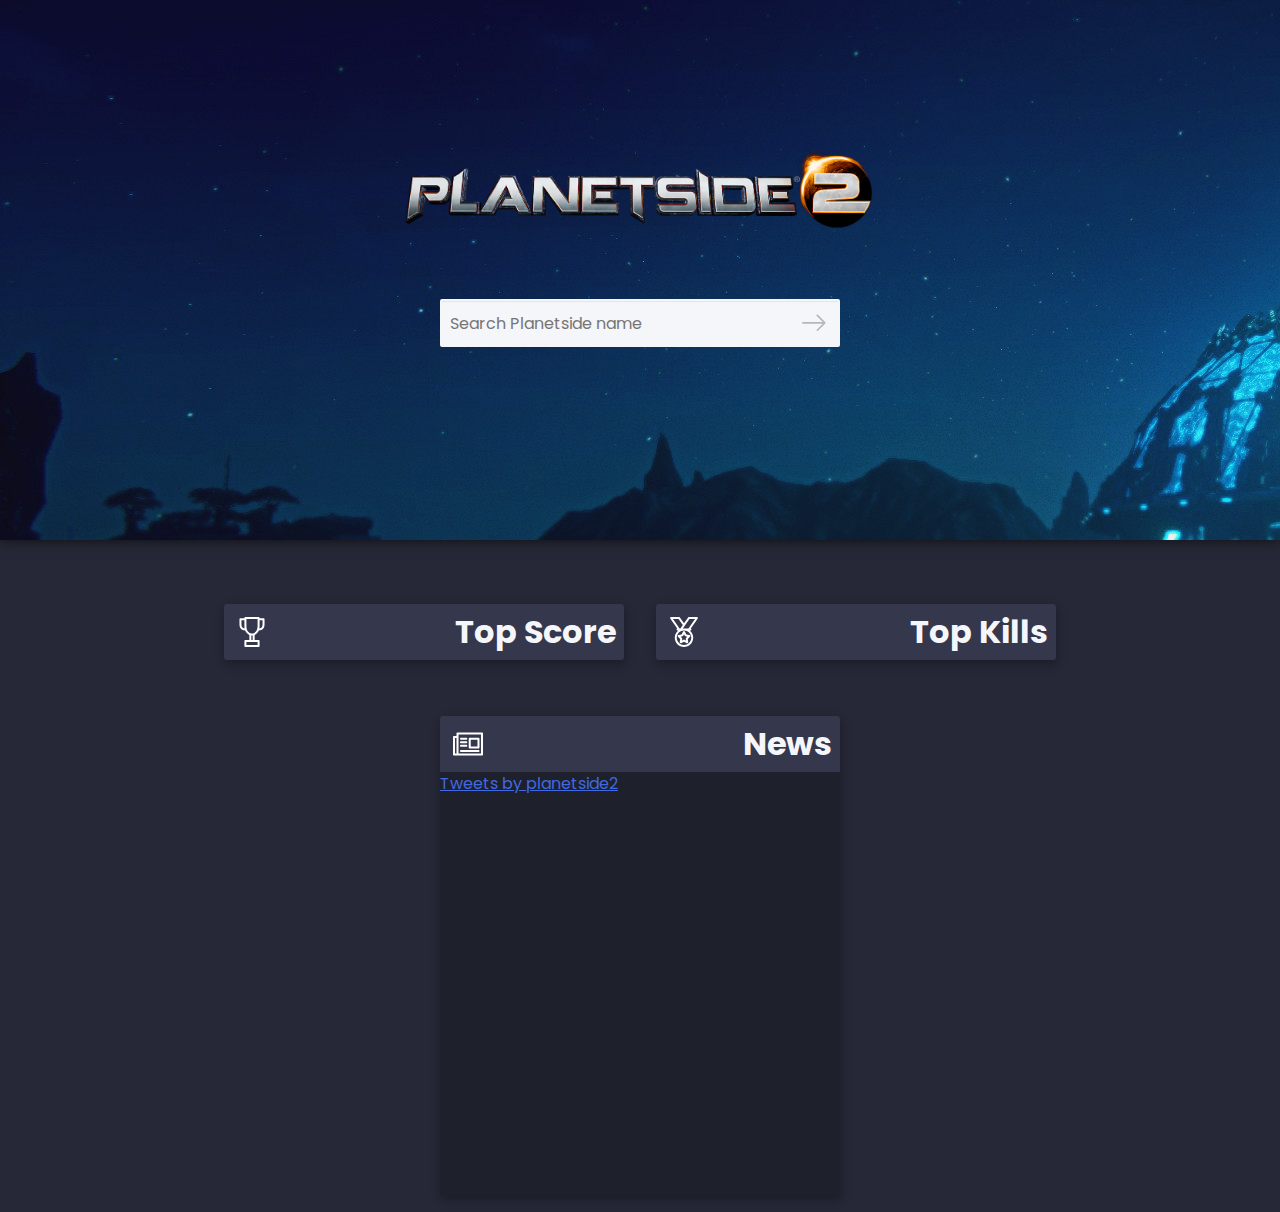
<file: index.html>
<!DOCTYPE html>
<html lang="en" dir="ltr">

<head>
    <meta charset="utf-8">
    <meta http-equiv="x-ua-compatible" content="ie=edge">
    <title>Planetside 2 Stat Tracker</title>
    <meta name="description" content="This is a planetside 2 statistics tracking website.">
    <meta name="viewport" content="width=device-width, initial-scale=1.0">
    <meta name="msapplication-TileColor" content="#B90D01">
    <meta name="theme-color" content="#B90D01">
    <script src="js/app.js" type="text/javascript">
    </script>
    <link rel="apple-touch-icon" sizes="180x180" href="apple-touch-icon.png">
    <link rel="icon" type="image/png" sizes="32x32" href="favicon-32x32.png">
    <link rel="icon" type="image/png" sizes="16x16" href="favicon-16x16.png">
    <link rel="manifest" href="site.webmanifest">
    <link rel="mask-icon" href="safari-pinned-tab.svg" color="#B90D01">
    <link href="https://fonts.googleapis.com/css?family=Raleway" rel="stylesheet">
    <link href="https://fonts.googleapis.com/css?family=Roboto+Mono|Share+Tech+Mono" rel="stylesheet">
    <link href="https://fonts.googleapis.com/css?family=Poppins" rel="stylesheet">

    <link rel="stylesheet" href="css/normalize.css">
    <link rel="stylesheet" href="css/screen.css">
</head>

<body>
    <div class="c-loading">
        <svg xmlns="http://www.w3.org/2000/svg" viewBox="0 0 1500 1000" height="800px" width="800px">
            <path class="c-loading-path__middle" d="M786,282l32,44.26q-.5,204.87-1,409.74c-10.33,19.33-19.67,37.67-30,57-10-19-21-37-31-56V325Z" style="fill:#fff"/>
            <path class="c-loading-path__right" d="M909,527,817,409h0v35Z" style="fill:#fff"/><path class="c-loading-path__left" d="M664,527l93-118h0v35Z" style="fill:#fff"/>
            <path class="c-loading-path__triangle" d="M575.5,403.5,787,793.5l211-390Zm37,21.5,349-1-173,323Z" style="fill:#fff"></path>
        </svg>
    </div>
    <div class="c-loaded">
        <div class="c-background-index">
            <div class="c-background__layer">
            </div>
            <header class="o-row o-layout o-layout__item o-layout--justify-center">
                <div class="o-layout c-header-index c-fade-in-animation-top">
                    <a href="index.html"><img class="c-header-index__image" src="img/png/planetside2MainHeaderHighRes.png" alt=""></a>
                    <div class="c-header-index__input c-search">
                        <input id="searchbar" class="c-input c-input-search js-input-search" placeholder="Search Planetside name" type="text">
                        <svg class="c-search__button js-submit-search" xmlns="http://www.w3.org/2000/svg" xmlns:xlink="http://www.w3.org/1999/xlink" version="1.1" id="Capa_1" cy="10" viewBox="0 0 48 32" style="enable-background:new 0 0 31.49 31.49;" xml:space="preserve" width="40px"
                            height="24px">
                                <path class="c-input-submit" d="M21.205,5.007c-0.429-0.444-1.143-0.444-1.587,0c-0.429,0.429-0.429,1.143,0,1.571l8.047,8.047H1.111  C0.492,14.626,0,15.118,0,15.737c0,0.619,0.492,1.127,1.111,1.127h26.554l-8.047,8.032c-0.429,0.444-0.429,1.159,0,1.587  c0.444,0.444,1.159,0.444,1.587,0l9.952-9.952c0.444-0.429,0.444-1.143,0-1.571L21.205,5.007z" fill="#b5b6c0"/>
                            </svg>
                    </div>
                </div>
            </header>
            <section class="o-row c-profile o-layout--align-baseline">
                <div class="o-container o-layout o-layout--justify-center o-layout--align-end c-profile__headings ">
                    <div class="o-layout o-layout__item o-layout--align-center u-2-of-6-bp3">
                        <div class="o-layout o-layout__item js-profile__name">
                        </div>
                        <div class="o-layout o-layout__item o-layout--align-center js-profile__KD">
                        </div>
                        <div class="o-layout o-layout__item js-profile__score_minute">
                        </div>
                    </div>
                    <div class="o-layout o-layout__item o-layout--align-center js-profile__certs u-2-of-6-bp3">
                    </div>
                </div>
                <div class="o-container o-layout o-layout--justify-center c-profile__headings ">
                    <div class="o-layout o-layout__item o-layout--align-center u-2-of-6-bp3">
                    </div>
                    <div class="o-layout o-layout__item o-layout--align-center js-profile__blank u-2-of-6-bp3">
                    </div>
                </div>
            </section>
        </div>
        <div class="o-row o-container ">
            <div class="o-layout o-layout__item o-layout--justify-center js-leaderboard">
                <div class="c-leaderboard js-players-score ">
                    <div class="o-layout c-leaderboard--title ">
                        <svg version="1.1 " id="Capa_1 " x="0px " y="0px " viewBox="0 0 297 297 " style="enable-background:new 0 0 297 297; " xml:space="preserve
                            " width="40px " height="30px ">
                        <path stroke-width="5 " stroke-miterlimit="10 " stroke="#FFF " " class="c-leaderboard-animation" d="M262.655,11.202h-39.041V9.884c0-5.458-4.425-9.884-9.883-9.884H83.269c-5.458,0-9.884,4.426-9.884,9.884v1.318h-39.04  c-5.458,0-9.883,4.425-9.883,9.884v54.029c0,37.247,20.16,58.044,56.813,58.772c3.445,8.52,7.957,16.27,13.484,22.951  c7.759,9.378,17.148,16.395,27.55,20.764v50.708h-39.04c-5.458,0-9.884,4.425-9.884,9.884v48.923c0,5.458,4.426,9.884,9.884,9.884  h130.463c5.458,0,9.883-4.426,9.883-9.884v-48.923c0-5.459-4.425-9.884-9.883-9.884h-39.04v-50.708  c10.401-4.369,19.791-11.386,27.55-20.764c5.527-6.681,10.039-14.432,13.484-22.951c36.652-0.728,56.812-21.524,56.812-58.772  V21.086C272.538,15.627,268.113,11.202,262.655,11.202z M44.229,75.115V30.969h29.156v60.454c0,7.696,0.703,15.179,2.045,22.34  C53.932,111.517,44.229,99.341,44.229,75.115z M203.848,248.076v29.156H93.152v-29.156H203.848z M154.925,228.31h-12.85v-45.787  c2.123,0.199,4.262,0.323,6.425,0.323s4.302-0.124,6.425-0.323V228.31z M148.5,163.078c-32.07,0-55.348-30.135-55.348-71.655V19.768  h110.695v71.655C203.848,132.943,180.57,163.078,148.5,163.078z M252.771,75.115c0,24.226-9.703,36.401-31.201,38.648  c1.342-7.161,2.044-14.644,2.044-22.34V30.969h29.157V75.115z"
                        />
                        </svg>
                        <h2 class="c-leaderboard--title__text">Top Score</h2>
                    </div>
                </div>
                <div class="c-leaderboard js-players-kills">
                    <div class="o-layout c-leaderboard--title">
                        <svg version="1.1" id="Capa_1" x="0px" y="0px" viewBox="0 0 297 297" style="enable-background:new 0 0 297 297;" xml:space="preserve" width="40px" height="30px">
                        	<path stroke-width="5" stroke-miterlimit="10" stroke="#FFF" " class="c-leaderboard-animation" d="M285.414,5.302C283.709,2.042,280.335,0,276.657,0h-79.234c-3.239,0-6.273,1.587-8.119,4.248L148.5,63.036L107.694,4.248   C105.849,1.587,102.814,0,99.575,0H20.344c-3.679,0-7.053,2.042-8.758,5.302c-1.705,3.26-1.459,7.195,0.638,10.218l68.971,99.37   c-3.607,1.473-6.152,5.012-6.152,9.148c0,5.458,4.426,9.884,9.884,9.884h6.862c-21.133,16.761-34.712,42.65-34.712,71.655   c0,50.411,41.012,91.423,91.423,91.423c50.411,0,91.423-41.012,91.423-91.423c0-29.005-13.579-54.895-34.712-71.655h6.862   c5.458,0,9.884-4.426,9.884-9.884c0-4.137-2.545-7.676-6.152-9.148l68.973-99.37C286.873,12.497,287.119,8.561,285.414,5.302z    M94.405,19.768l42.063,60.603l-23.449,33.784h-8.273L39.234,19.768H94.405z M220.154,205.577   c0,39.511-32.145,71.655-71.655,71.655c-39.511,0-71.655-32.144-71.655-71.655c0-39.511,32.144-71.655,71.655-71.655   C188.01,133.922,220.154,166.066,220.154,205.577z M192.252,114.154h-55.171l65.512-94.387h55.173L192.252,114.154z" fill="#FFFFFF"/>
                        	<path stroke-width="5" stroke-miterlimit="10" stroke="#FFF" " class="c-leaderboard-animation" d="M157.176,144.531c-1.688-3.31-5.089-5.393-8.804-5.393c-3.716,0-7.117,2.083-8.805,5.393l-14.428,28.285l-31.227,5.032   c-3.657,0.59-6.678,3.175-7.825,6.696s-0.229,7.39,2.378,10.02l22.342,22.535l-4.889,31.428c-0.57,3.667,0.961,7.344,3.966,9.521   c3.005,2.179,6.978,2.489,10.283,0.806l28.204-14.356l28.203,14.356c1.415,0.721,2.952,1.075,4.482,1.075   c2.046,0,4.082-0.635,5.801-1.88c3.005-2.179,4.536-5.855,3.966-9.521l-4.887-31.429l22.34-22.535   c2.607-2.63,3.525-6.498,2.378-10.02c-1.148-3.521-4.168-6.106-7.825-6.696l-31.227-5.032L157.176,144.531z M168.386,206.729   c-2.21,2.229-3.229,5.375-2.747,8.477l2.686,17.269l-15.47-7.874c-1.408-0.718-2.945-1.075-4.482-1.075   c-1.538,0-3.075,0.357-4.483,1.075l-15.469,7.874l2.687-17.268c0.482-3.103-0.537-6.249-2.747-8.478l-12.316-12.424l17.193-2.771   c3.113-0.502,5.8-2.459,7.232-5.268l7.903-15.493l7.902,15.493c1.433,2.809,4.119,4.766,7.232,5.268l17.194,2.771L168.386,206.729z   "/>
                        </svg>
                        <h2 class="c-leaderboard--title__text">Top Kills</h2>
                    </div>
                </div>
                <div class="c-card-news js-players-score">
                    <div class="o-layout c-card__title">
                        <svg version="1.1" id="Capa_1" x="0px" y="0px" viewBox="0 0 297 297" style="enable-background:new 0 0 297 297;" xml:space="preserve" width="40px" height="30px">
                        	<path stroke-width="5" stroke-miterlimit="10" stroke="#FFF" " class="c-leaderboard-animation" d="M286.933,262.429c5.56,0,10.067-4.508,10.067-10.068V44.64c0-5.56-4.508-10.068-10.067-10.068H44.677   c-5.56,0-10.067,4.508-10.067,10.068v24.553H10.067C4.508,69.192,0,73.7,0,79.261v173.1c0,5.561,4.508,10.068,10.067,10.068   H286.933z M20.136,89.328h14.474v152.965H20.136V89.328z M276.864,242.293H54.745V54.707h222.119V242.293z" />
                        	<path stroke-width="5" stroke-miterlimit="10" stroke="#FFF" " class="c-leaderboard-animation" d="M165.804,193.189h86.52c5.56,0,10.067-4.508,10.067-10.067V96.572c0-5.56-4.508-10.068-10.067-10.068h-86.52   c-5.56,0-10.067,4.509-10.067,10.068v86.549C155.736,188.681,160.244,193.189,165.804,193.189z M175.872,106.64h66.383v66.413   h-66.383V106.64z" />
                        	<path stroke-width="5" stroke-miterlimit="10" stroke="#FFF" " class="c-leaderboard-animation" d="M79.284,227.808h173.039c5.56,0,10.067-4.508,10.067-10.068c0-5.56-4.508-10.067-10.067-10.067H79.284   c-5.561,0-10.068,4.508-10.068,10.067C69.216,223.3,73.724,227.808,79.284,227.808z" />
                        	<path stroke-width="5" stroke-miterlimit="10" stroke="#FFF" " class="c-leaderboard-animation" d="M79.284,106.64h51.913c5.56,0,10.067-4.508,10.067-10.067c0-5.56-4.508-10.068-10.067-10.068H79.284   c-5.561,0-10.068,4.509-10.068,10.068C69.216,102.132,73.724,106.64,79.284,106.64z" />
                        	<path stroke-width="5" stroke-miterlimit="10" stroke="#FFF" " class="c-leaderboard-animation" d="M79.284,141.26h51.913c5.56,0,10.067-4.508,10.067-10.067c0-5.561-4.508-10.068-10.067-10.068H79.284   c-5.561,0-10.068,4.508-10.068,10.068C69.216,136.752,73.724,141.26,79.284,141.26z" />
                        	<path stroke-width="5" stroke-miterlimit="10" stroke="#FFF" " class="c-leaderboard-animation" d="M79.284,175.876h51.913c5.56,0,10.067-4.508,10.067-10.068c0-5.56-4.508-10.067-10.067-10.067H79.284   c-5.561,0-10.068,4.508-10.068,10.067C69.216,171.368,73.724,175.876,79.284,175.876z" />
                        </svg>
                        <h2 class="c-leaderboard--title__text">News</h2>
                    </div>
                    <a class="twitter-timeline" data-theme="dark" data-chrome="transparent" data-link-color="#a00b01" href="https://twitter.com/planetside2?ref_src=twsrc%5Etfw">Tweets by planetside2</a>
                    <script async src="https://platform.twitter.com/widgets.js" charset="utf-8"></script>
                </div>

            </div>
            <div class="o-layout o-layout__item o-layout--justify-center u-5-of-6-bp3">
                <div class="c-card js-players-general u-2-of-6-bp3">
                    <div class="o-layout c-card__title js-card__title-general">
                        <svg version="1.1" id="Capa_1" x="0px" y="0px" viewBox="0 0 450 500" style="enable-background:new 0 0 450 500;" xml:space="preserve" width="40px" height="38px">
                        		<path stroke-width="5" stroke-miterlimit="10" stroke="#FFF" " class="c-leaderboard-animation" d="M411.75,250.2h-185.6V64.6c0-7.5-6-13.5-13.5-13.5c-117.2,0-212.6,95.4-212.6,212.6s95.4,212.6,212.6,212.6    s212.6-95.4,212.6-212.6C425.25,256.3,419.15,250.2,411.75,250.2z M212.65,449.3c-102.3,0-185.6-83.3-185.6-185.6    c0-97.8,76-178.2,172.1-185.1v185.1c0,7.5,6,13.5,13.5,13.5h185.1C390.85,373.3,310.45,449.3,212.65,449.3z"/>
                        		<path stroke-width="5" stroke-miterlimit="10" stroke="#FFF" " class="c-leaderboard-animation" d="M476.25,211.9c-0.2-51.6-19.1-101.3-53.2-140C382.65,26.2,324.65,0,263.65,0c-7.5,0-13.5,6-13.5,13.5v199.1    c0,7.5,6,13.5,13.5,13.5h199.1l0,0c7.5,0,13.5-6,13.5-13.5C476.25,212.4,476.25,212.2,476.25,211.9z M277.15,199.2V27.6    c48.2,3.5,93.4,25.8,125.6,62.3c27,30.5,43,68.9,46,109.3H277.15z" />
                        </svg>
                        <h2 class="c-leaderboard--title__text">Basic Stats</h2>
                    </div>
                </div>
            </div>
        </div>
    </div>
</body>

</html>
</file>
<file: css/screen.css>
/*------------------------------------*\
  #FONTS
\*------------------------------------*/

/*------------------------------------*\
#Variables
\*------------------------------------*/

:root {
    /* colors */
    --color-alpha-xxx-light: #FFB6BB;
    --color-alpha-xx-light: #FF9EA5;
    --color-alpha-x-light: #FF868E;
    --color-alpha-light: #FF6E78;
    --color-alpha: #FF5662;
    --color-alpha-dark: #DA4954;
    --color-alpha-x-dark: #B63D46;
    --color-alpha-xx-dark: #913138;
    --color-alpha-xxx-dark: #6D242A;
    --color-neutral-xxxx-light: #F5F6FA;
    --color-neutral-xxx-light: #E2E3E7;
    --color-neutral-xx-light: #caccd4;
    --color-neutral-x-light: #b5b6c0;
    --color-neutral-light: #a0a1ad;
    --color-neutral: #8b8c9a;
    --color-neutral-dark: #757787;
    --color-neutral-x-dark: #606274;
    --color-neutral-xx-dark: #4b4c60;
    --color-neutral-xxx-dark: #35374d;
    --color-neutral-xxxx-dark: #20223a;
    --color-label: #dbdce655;
    /* Shadows */
    --shadow-color: #20223a15;
    --inset-shadow: inset 0 1px 1px var(--shadow-color);
    /* border radius */
    --radius: 3px;
    /* transitions */
    --transition-alpha: .1s ease-out;
}

/*------------------------------------*\
  #GENERIC
\*------------------------------------*/

/*
    Generic: Page
    ---
    Global page styles + universal box-sizing:
*/

html {
    font-size: 16px;
    line-height: 1.5;
    font-family: 'Poppins', Helvetica, arial, sans-serif;
    color: var(--color-neutral-xxxx-light);
    box-sizing: border-box;
    -webkit-font-smoothing: antialiased;
    -moz-osx-font-smoothing: grayscale;
    background-color: #262837;
}

*, *:before, *:after {
    box-sizing: inherit;
}

/*
 * Remove text-shadow in selection highlight:
 * https://twitter.com/miketaylr/status/12228805301
 *
 * Customize the background color to match your design.
 */

::-moz-selection {
    background: #0077CC;
    color: white;
    text-shadow: none;
}

::selection {
    background: #0077CC;
    color: white;
    text-shadow: none;
}

/*------------------------------------*\
  #Elements
\*------------------------------------*/

/*
    Elements: Images
    ---
    Default markup for images to make them responsive
*/

img {
    max-width: 100%;
    vertical-align: top;
}

/*
    Elements: typography
    ---
    Default markup for typographic elements
*/

h1, h2, h3 {
    font-weight: 700;
}

h1 {
    font-size: 36px;
    line-height: 48px;
    margin: 0 0 24px;
}

h2 {
    font-size: 32px;
    line-height: 40px;
    margin: 0 0 24px;
}

h3 {
    font-size: 26px;
    line-height: 32px;
    margin: 0 0 24px;
}

h4, h5, h6 {
    font-size: 20px;
    line-height: 24px;
    margin: 0 0 24px;
}

p, ol, ul, dl, table, address, figure {
    margin: 0 0 24px;
}

ul, ol {
    padding-left: 24px;
}

li ul, li ol {
    margin-bottom: 0;
}

blockquote {
    font-style: normal;
    font-size: 23px;
    line-height: 32px;
    margin: 0 0 24px;
}

blockquote * {
    font-size: inherit;
    line-height: inherit;
}

figcaption {
    font-weight: 400;
    font-size: 12px;
    line-height: 16px;
    margin-top: 8px;
}

hr {
    border: 0;
    height: 1px;
    background: LightGrey;
    margin: 0 0 24px;
}

a {
    color: RoyalBlue;
    transition: all .1s ease-in-out;
}

a:visited, a:active {
    color: BlueViolet;
}

a:hover, a:focus {
    color: Crimson;
}

/*------------------------------------*\
  #OBJECTS
\*------------------------------------*/

/*
    Objects: Row
    ---
    Creates a horizontal row that stretches the viewport and adds padding around children
*/

.o-row {
    position: relative;
    padding: 0;
    overflow-x: hidden;
}

@media (min-width: 992px) {
    .o-row {
        position: relative;
        padding: 24px 24px 0;
        overflow-x: hidden;
    }
}

/* color modifiers */

.o-section--background-color-black {
    background-color: #0D141A;
}

.o-text--color-grey {
    color: #7C7E80;
}

.o-text--color-title-white {
    color: white;
}

/* size modifiers */

.o-row--sm {
    padding-top: 0px;
    padding-bottom: 24px;
}

.o-row--lg {
    padding-top: 48px;
    padding-bottom: 24px;
}

.o-row--xl {
    padding-top: 72px;
    padding-bottom: 48px;
}

/* specific modifiers */

@media (min-width: 768px) {
    .o-row--md {
        padding-top: 48px;
        padding-bottom: 24px;
    }
    .o-row--lg {
        padding-top: 72px;
        padding-bottom: 48px;
    }
}

@media (min-width: 992px) {
    .o-row--xl {
        padding-top: 96px;
        padding-bottom: 72px;
    }
}

@media (min-width: 1200px) {
    .o-row--md {
        padding-top: 48px;
        padding-bottom: 24px;
    }
    .o-row--lg {
        padding-top: 120px;
        padding-bottom: 48px;
    }
}

/*
    Objects: Container
    ---
    Creates a horizontal container that sets de global max-width
*/

.o-container {
    margin-left: auto;
    margin-right: auto;
    max-width: 20.375em;
}

@media (min-width: 768px) {
    .o-container {
        margin-left: auto;
        margin-right: auto;
        max-width: 32.875em;
    }
}

@media (min-width: 1024px) {
    .o-container {
        margin-left: 50px;
        margin-right: 50px;
        max-width: 100%;
    }
}

@media (min-width: 1200px) {
    .o-container {
        margin-left: 122px;
        margin-right: 122px;
        max-width: 100%;
    }
}

/*
    Objects: section
    ---
    Creates vertical whitespace between adjacent sections inside a row
*/

.o-section {
    position: relative;
}

.o-section+.o-section {
    padding-top: 24px;
}

@media (min-width: 768px) {
    .o-section--lg+.o-section--lg, .o-section--xl+.o-section--xl {
        padding-top: 48px;
    }
}

@media (min-width: 992px) {
    .o-section--xl+.o-section--xl {
        padding-top: 72px;
    }
}

/*
    Objects: Layout
    ---
    The layout object provides us with a column-style layout system. This object
    contains the basic structural elements, but classes should be complemented
    with width utilities
*/

.o-layout {
    display: -webkit-flex;
    display: -ms-flexbox;
    display: flex;
    flex-wrap: wrap;
}

.o-layout__item {
    width: 100%;
}

/* gutter modifiers, these affect o-layout__item too */

.o-layout--gutter {
    margin: 0 -12px;
}

.o-layout--gutter>.o-layout__item {
    padding: 0 12px;
}

.o-layout--gutter-sm {
    margin: 0 -6px;
}

.o-layout--gutter-sm>.o-layout__item {
    padding: 0 6px;
}

.o-layout--gutter-lg {
    margin: 0 -24px;
}

.o-layout--gutter-lg>.o-layout__item {
    padding: 0 24px;
}

.o-layout--gutter-xl {
    margin: 0 -48px;
}

.o-layout--gutter-xl>.o-layout__item {
    padding: 0 48px;
}

/* reverse horizontal row modifier */

.o-layout--row-reverse {
    flex-direction: row-reverse;
}

@media (min-width: 1024px) {
    .o-layout--row-reverse-bp4 {
        flex-direction: row-reverse;
    }
}

/* Horizontal alignment modifiers*/

.o-layout--justify-start {
    justify-content: flex-start;
}

.o-layout--justify-end {
    justify-content: flex-end;
}

.o-layout--justify-center {
    justify-content: center;
}

.o-layout--justify-space-around {
    justify-content: space-around;
}

.o-layout--justify-space-evenly {
    justify-content: space-evenly;
}

.o-layout--justify-space-between {
    justify-content: space-between;
}

/* Vertical alignment modifiers */

.o-layout--align-start {
    align-items: flex-start;
}

.o-layout--align-end {
    align-items: flex-end;
}

.o-layout--align-center {
    align-items: center;
}

.o-layout--align-baseline {
    align-items: baseline;
}

/* Vertical alignment modifiers that only work if there is one than one flex item */

.o-layout--align-content-start {
    align-content: start;
}

.o-layout--align-content-end {
    align-content: end;
}

.o-layout--align-content-center {
    align-content: center;
}

.o-layout--align-content-space-around {
    align-content: space-around;
}

.o-layout--align-content-space-between {
    align-content: space-between;
}

/*
    Objects: List
    ---
    Small reusable object to remove default list styling from lists
*/

.o-list {
    list-style: none;
    padding: 0;
}

/*
    Object: Button reset
    ---
    Small button reset object
*/

.o-button-reset {
    border: none;
    margin: 0;
    padding: 0;
    width: auto;
    overflow: visible;
    background: transparent;
    /* inherit font & color from ancestor */
    color: inherit;
    font: inherit;
    /* Normalize `line-height`. Cannot be changed from `normal` in Firefox 4+. */
    line-height: normal;
    /* Corrects font smoothing for webkit */
    -webkit-font-smoothing: inherit;
    -moz-osx-font-smoothing: inherit;
    /* Corrects inability to style clickable `input` types in iOS */
    -webkit-appearance: none;
}

/*------------------------------------*\
  #COMPONENTS
\*------------------------------------*/

/*
    Main index Background

*/

.c-loading {
    position: absolute;
    width: 100%;
    height: 100vh;
    background-color: #262837;
    z-index: 2;
    display: flex;
    justify-content: center;
    align-items: center;
    transition: opacity 175ms ease-in-out;
}

.c-loading-path__middle {
    animation: loading-middle 1.5s infinite;
    transform-origin: center;
    transform-box: fill-box;
}

.c-loading-path__right {
    animation: loading-right 1.5s infinite;
    transform-origin: center;
    transform-box: fill-box;
}

.c-loading-path__left {
    animation: loading-left 1.5s infinite;
    transform-origin: center;
    transform-box: fill-box;
}

.c-loading-path__triangle {
    animation: loading-triangle 1.5s infinite;
    transform-origin: center;
    transform-box: fill-box;
}

@keyframes loading-middle {
    50% {
        transform: scale(.85);
    }
}

@keyframes loading-right {
    50% {
        transform: translate(50px, 100px);
    }
}

@keyframes loading-left {
    50% {
        transform: translate(-50px, 100px);
    }
}

@keyframes loading-triangle {
    50% {
        transform: scale(1.4);
    }
}

.c-loaded {
    display: none;
    transition: opacity 175ms ease-in-out;
    animation: loaded-page 275ms linear;
}

@keyframes loaded-page {
    from {
        transform: translateY(-50px);
    }
    to {
        transform: translate(0);
    }
}

.c-background-index {
    background-image: url(../img/jpg/Backgroundindex.jpg);
    background-position: 0 -200px;
    background-attachment: fixed;
    min-height: 60vh;
    width: 100%;
    /* border-bottom: 3px solid var(--color-neutral-x-dark); */
    border-collapse: collapse;
    box-shadow: 0px -4px 15px 1px #000000;
    display: flex;
    justify-content: center;
    flex-wrap: wrap;
    position: relative;
}

.c-background__layer {
    position: absolute;
    width: 100%;
    height: 100%;
    background: linear-gradient(135deg, rgba(38, 40, 55, .8) 0%, rgba(38, 40, 55, .85) 50%, rgba(38, 40, 55, .95) 100%);
    opacity: 0;
    transition: all 500ms cubic-bezier(0.390, 0.325, 0.160, 0.995);
}

/*
    Component: Logo
    ---
    Website main logo
*/

.c-logo {
    height: 16px;
    display: flex;
    align-items: center;
}

.c-logo__symbol {
    height: 100%;
}

@media (min-width: 768px) {
    .c-logo {
        height: 16px;
    }
}

/*
    Component: mobile nav
    ---
    Dedicated mobile nav component
*/

.c-nav-trigger {
    display: flex;
    align-items: center;
    justify-content: center;
    margin-bottom: 24px;
    width: 24px;
    height: 24px;
}

.c-nav-trigger__svg {
    fill: #202024;
    height: 100%;
}

.c-nav {
    font-size: 18px;
    line-height: 24px;
}

.c-nav--meta {
    font-size: 16px;
    transition: .3s ease-in-out;
}

.c-nav--meta:hover {
    color: hsla(205, 100%, 20%, 0.9);
}

.c-nav__link {
    text-decoration: none;
    font-weight: 400;
    display: block;
    padding: 8px 0;
}

.c-nav__link, .c-nav__link:visited, .c-nav__link:active {
    color: #0D141A;
}

.c-nav__link--meta, .c-nav__link--meta:visited, .c-nav__link--meta:active {
    color: #0095FF;
    transition: 0.3s ease-in-out;
}

.c-nav__link:hover, .c-nav__link:focus {
    color: hsl(205, 100%, 50%);
}

@media (min-width: 992px) {
    .c-nav__list {
        display: flex;
        margin-left: -16px;
        margin-right: -16px;
    }
    .c-nav__link {
        padding: 8px 16px;
    }
}

.cta__link {
    display: inline-block;
    line-height: 24px;
    padding: 14px 32px 10px 32px;
    background: #0095FF;
    color: white;
    box-shadow: hsla(208, 50%, 10%, 0.25) 0 2px 8px;
    border-radius: 4px;
    transition: .3s ease-in-out;
    background-size: 150% auto;
}

.cta__link a {
    color: white;
    text-decoration: none;
    font-weight: 400;
    font-size: 13px;
    transition: .3s ease-in-out;
}

.cta__link:hover {
    box-shadow: hsla(208, 50%, 10%, 0.23) 3px 5px 8px;
    background-position: right center;
}

.cta__link:hover a {
    color: hsla(205, 100%, 20%, 0.9);
}

/*
    Component: header
    ---
    Main header of the website
*/

.c-header-index {
    text-align: center;
    color: #fff6f5;
    display: flex;
    flex-wrap: wrap;
    align-items: center;
    transition: 300ms ease-in-out;
    height: 50%;
    width: 514px;
    justify-content: center;
    margin-top: 80px;
    position: sticky;
    top: 0;
    animation: fade-in cubic-bezier(0.785, 0.135, 0.15, 0.86) 300ms forwards;
}

.c-header-index__input {}

.c-header-index__image {
    height: 150px;
    transition: 300ms ease-in-out;
}

.c-header {
    display: flex;
    justify-content: space-between;
    align-items: center;
    overflow-x: hidden;
    overflow-y: hidden;
}

.c-header__nav {
    display: none;
}

.c-header--box-shadow {
    box-shadow: 1px 0 4px hsla(208, 50%, 10%, 10%);
}

.c-header>.c-header__logo {
    padding: 24px 24px 0;
}

.c-header>.c-header__mobile-nav-trigger {
    padding: 24px 24px 0;
}

@media (min-width: 992px) {
    .c-header__nav {
        display: block;
    }
    .c-header__nav--main {
        position: absolute;
        top: 50%;
        left: 50%;
        transform: translate(-50%, -50%);
        margin-top: 12px;
    }
    .c-header__mobile-nav-trigger {
        display: none;
    }
    .c-header>.c-header__logo {
        padding: 0;
    }
    .c-header-row {
        padding: 0 50px;
    }
    .c-header {
        padding-top: 16px;
    }
}

.c-head {
    margin-left: auto;
    margin-right: auto;
    max-width: 20.375em;
}

@media (min-width: 992px) {
    .c-head {
        margin-left: auto;
        margin-right: auto;
        max-width: 526px;
    }
}

@media (min-width: 1024px) {
    .c-head {
        margin-left: auto;
        margin-right: auto;
        max-width: 736px;
    }
}

@media (min-width: 1200px) {
    .c-head {
        margin-left: auto;
        margin-right: auto;
        max-width: 804px;
    }
}

.c-leaderboard {
    width: 400px;
    height: auto;
    background-color: #00000030;
    overflow: hidden;
    border-radius: 3px;
    margin: 16px;
    margin-top: 40px;
    position: relative;
    box-shadow: 1px 4px 10px 1px #00000040;
}

.c-leaderboard--title {
    height: 56px;
    width: 100%;
    display: flex;
    align-items: center;
    justify-content: space-between;
    background-color: var(--color-neutral-xxx-dark);
    padding: 8px;
}

.c-leaderboard--title__text {
    line-height: 40px;
    font-size: 32px;
    margin: 0;
}

.c-leaderboard__place {
    width: 32px;
    margin: 8px 8px;
    font-family: 'Poppins';
}

/* .c-leaderboard--score::after {
    content: attr(top-score);
    position: absolute;
    top: 0;
    width: 300px;
    left: 0;
    height: 24px;
    background-color: var(--color-alpha-x-dark);
} */

.c-leaderboard__text {
    margin: 8px 8px;
    padding: 0;
    font-family: 'Poppins';
    letter-spacing: 1px;
}

.c-leaderboard__score {
    margin: 8px 8px;
    padding: 0;
    font-family: 'Share Tech Mono';
    font-size: 18px;
    text-shadow: 1px 1px 3px #FFFFFF50;
}

.c-leaderboard-field {
    -webkit-transition: all 275ms cubic-bezier(0.900, 0.005, 0.750, 0.750);
    -moz-transition: all 275ms cubic-bezier(0.900, 0.005, 0.750, 0.750);
    -o-transition: all 275ms cubic-bezier(0.900, 0.005, 0.750, 0.750);
    transition: all 275ms cubic-bezier(0.900, 0.005, 0.750, 0.750);
    align-items: center;
}

.c-leaderboard-field+.c-leaderboard-field {
    box-shadow: inset 0 1px #FFFFFF08, 0 -1px #00000030;
}

.c-leaderboard-field:hover {
    background-color: var(--color-neutral-xxx-dark);
    cursor: pointer;
    -webkit-transition: all 175ms cubic-bezier(0.900, 0.005, 0.750, 0.750);
    -moz-transition: all 175ms cubic-bezier(0.900, 0.005, 0.750, 0.750);
    -o-transition: all 175ms cubic-bezier(0.900, 0.005, 0.750, 0.750);
    transition: all 175ms cubic-bezier(0.900, 0.005, 0.750, 0.750);
    transform: scale(1.01);
}

.c-leaderboard-animation {
    stroke-dasharray: 1200;
    stroke-dashoffset: 1200;
    animation: leaderboard 2s linear;
    animation-delay: 350ms;
    stroke: #FFF;
    fill: #FFF;
}

@keyframes leaderboard {
    0% {
        stroke-dashoffset: 1200;
        fill: #FFFFFF00;
    }
    60% {
        fill: #FFFFFF00;
    }
    99% {
        stroke-dashoffset: 0;
    }
    100% {
        fill: #FFF;
    }
}

.c-card-news {
    width: 400px;
    height: 480px;
    background-color: #00000030;
    overflow: auto;
    border-radius: 3px;
    margin: 16px;
    margin-top: 40px;
    position: relative;
    box-shadow: 1px 4px 10px 1px #00000040;
}

.c-card {
    background-color: #00000030;
    overflow: hidden;
    border-radius: 3px;
    margin: 16px;
    margin-top: 40px;
    position: relative;
    box-shadow: 1px 4px 10px 1px #00000040;
    flex-wrap: wrap;
    display: none;
}

.c-card__title {
    height: 56px;
    width: 100%;
    display: flex;
    align-items: center;
    justify-content: space-between;
    background-color: var(--color-neutral-xxx-dark);
    padding: 8px;
    position: sticky;
    top: 0;
}

.c-card-news::-webkit-scrollbar {
    width: 8px;
    background-color: #00000001;
    border-radius: 3px;
    opacity: .9;
}

.c-card-news::-webkit-scrollbar-thumb {
    width: 5px;
    border-radius: 15px;
    background-color: var(--color-neutral);
}

/*
    input
*/

.c-input {
    -webkit-appearance: none;
    -moz-appearance: none;
    appearance: none;
    width: 100%;
    border: 1px solid var(--color-neutral-xxx-light);
    border-radius: var(--radius);
    color: var(--color-neutral-xxxx-dark);
    background-color: #fff;
    font-family: inherit;
    font-size: 16px;
    line-height: 24px;
    padding: 11px 16px;
    outline: none;
    box-shadow: var(--inset-shadow);
    transition: border var(--transition-alpha);
}

.c-input:hover {
    border-color: var(--color-neutral-xxx-light);
}

.c-input:focus, .c-input:active {
    border-color: #b90d0180;
    box-shadow: 0 0 0 3px #b90d0130;
}

.c-input-search {
    width: 100%;
    height: 48px;
    border-radius: 2px;
    border: 2px solid var(--color-neutral-xxxx-light);
    background-color: var(--color-neutral-xxxx-light);
    padding: 4px 8px;
    color: var(--color-alpha-xxx-dark);
}

.c-input-submit {
    transform-box: fill-box;
    transform-origin: center;
}

.c-search__button {
    position: absolute;
    right: 0;
    display: flex;
    align-items: center;
    cursor: pointer;
}

.c-search {
    position: relative;
    width: 400px;
    height: 48px;
    display: flex;
    align-items: center;
    transition: 275ms ease-in-out;
}

/*

    profile

*/

.c-profile {
    display: none;
    width: 100%;
    transform: scaleX(0);
    transform-origin: left;
    animation: grow cubic-bezier(0.785, 0.135, 0.15, 0.86) 0.275s forwards;
    animation-delay: 0.175s;
}

.c-profile__headings {}

.c-profile__name-logo {
    height: 48px;
    width: 48px;
    margin-right: 16px;
    margin-bottom: 24px;
}

.c-profile__br-logo {
    height: 48px;
    width: 48px;
    transform: scale(1.45) translateX(-8px);
}

.c-profile__certs-svg {
    margin: 0 16px;
}

.c-profile__certs-svg-text {
    font-size: 12px;
    line-height: 14px;
    font-weight: 700;
}

/*
    animation
*/

@keyframes grow {
    from {
        transform: scaleX(0);
        opacity: 0;
    }
    to {
        transform: scaleX(1);
        opacity: 1;
    }
}

@keyframes fade-in {
    from {
        transform: translateY(-50px);
        opacity: 0;
    }
    to {
        transform: translateY(0);
        opacity: 1;
    }
}

.c-grow-animation-left {
    transform: scaleX(0);
    transform-origin: left;
    animation: grow cubic-bezier(0.785, 0.135, 0.15, 0.86) 0.275s forwards;
    animation-delay: 0.175s;
}

.c-grow-animation-top {
    transform: scaleX(0);
    transform-origin: center -50px;
    animation: grow cubic-bezier(0.785, 0.135, 0.15, 0.86) 0.275s forwards;
    animation-delay: 0.175s;
}

.c-fade-in-animation-top {
    animation: fade-in cubic-bezier(0.785, 0.135, 0.15, 0.86) 300ms forwards;
}

/*
    Component: Lead
    ---
    Lead type treatments to style everything that differs from standard typography elements
*/

.c-lead--sm {
    font-size: 12px;
    line-height: 14px;
}

.c-lead {
    font-weight: 200;
}

.c-lead--lg {
    font-size: 20px;
    line-height: 32px;
}

.c-lead--xl {
    font-size: 26px;
    line-height: 32px;
}

.c-lead--xxl {
    font-size: 32px;
    line-height: 40px;
}

.c-lead--xxxl {
    font-size: 32px;
    line-height: 40px;
}

.c-lead--xxxxl {
    font-size: 36px;
    line-height: 48px;
}

@media (min-width: 768px) {
    .c-lead--lg {
        font-size: 23px;
        line-height: 32px;
    }
    .c-lead--xl {
        font-size: 32px;
        line-height: 40px;
    }
    .c-lead--xxl {
        font-size: 41px;
        line-height: 48px;
    }
    .c-lead--xxxl {
        font-size: 52px;
        line-height: 64px;
    }
}

@media (min-width: 1200px) {
    .c-lead--lg {
        font-size: 26px;
        line-height: 36px;
    }
    .c-lead--xl {
        font-size: 36px;
        line-height: 48px;
    }
    .c-lead--xxl {
        font-size: 52px;
        line-height: 52px;
    }
    .c-lead--xxxl {
        font-size: 66px;
        line-height: 72px;
    }
}

/*------------------------------------*\
  #UTILITIES
\*------------------------------------*/

/*
    Utilities: color
    ---
    Utility classes to put specific colors onto elements
*/

.u-color-neutral-base {
    color: grey;
}

.u-color-neutral-xx-light {
    color: hsla(233, 18%, 88%, .55);
}

.u-color-alpha-xx-light {
    color: #fe1909;
}

.u-color-alpha-x-light {
    color: #ec1101;
}

.u-color-alpha-light {
    color: #d20f01;
}

.u-color-alpha {
    color: #FF5662;
}

.u-color-alpha-dark {
    color: #DA4954;
}

.u-color-alpha-x-dark {
    color: #B63D46;
}

.u-color-alpha-xx-dark {
    color: #913138;
}

/*
    Utilities: Text alignment
    ---
    Text  alignment utitlieties
*/

.u-text-align-center {
    text-align: center;
}

@media (min-width: 1024px) {
    .u-text-align-left-bp4 {
        text-align: left;
    }
}

/*
    Utilities: Font weight
    ---
    Font weight utilities
*/

.u-text-font-weight-sm {
    font-weight: 200 !important;
}

.u-text-font-weight-rg {
    font-weight: 400;
}

.u-text-font-weight-bd {
    font-weight: 700;
}

/*
    Utilities: letter spacing
    ---
    letter spacing utilities
*/

.u-text-letter-spacing-sm {
    letter-spacing: 0.5px;
}

.u-text-letter-spacing-md {
    letter-spacing: 1px;
}

.u-text-letter-spacing-lg {
    letter-spacing: 2px;
}

/*
    Utilities: spacing
    ---
    Utility classes to put specific margins and paddings onto elements
*/

.u-pt-clear {
    padding-top: 0 !important;
}

.u-mb-clear {
    margin-bottom: 0 !important;
}

.u-mb-xs {
    margin-bottom: 4px !important;
}

.u-mb-sm {
    margin-bottom: 8px !important;
}

.u-mb-md {
    margin-bottom: 16px !important;
}

.u-mb-lg {
    margin-bottom: 32px !important;
}

.u-mb-xl {
    margin-bottom: 48px !important;
}

/*
    Utilities: max-width
    ---
    Utility classes to put specific max widths onto elements
*/

.u-max-width-xsm {
    max-width: 16em !important;
}

.u-max-width-sm {
    max-width: 36em !important;
}

.u-max-width-md {
    max-width: 45em !important;
}

.u-max-width-lg {
    max-width: 60em !important;
}

.u-max-width-xl {
    max-width: 75em !important;
}

.u-max-width-none {
    max-width: none !important;
}

/*
    Utility: Widths
    ---
    Utility classes to put specific widths onto elements
    Will be mostly used on o-layout__item
*/

.u-width-auto {
    width: auto !important;
}

.u-1-of-2 {
    width: 50% !important;
}

.u-1-of-3 {
    width: 33.3333333333% !important;
}

.u-2-of-3 {
    width: 66.6666666667% !important;
}

.u-1-of-4 {
    width: 25% !important;
}

.u-3-of-4 {
    width: 75% !important;
}

.u-1-of-5 {
    width: 20% !important;
}

.u-2-of-5 {
    width: 40% !important;
}

.u-3-of-5 {
    width: 60% !important;
}

.u-4-of-5 {
    width: 80% !important;
}

.u-1-of-6 {
    width: 16.6666666667% !important;
}

.u-5-of-6 {
    width: 83.3333333333% !important;
}

@media (min-width: 576px) {
    .u-1-of-2-bp1 {
        width: 50% !important;
    }
    .u-1-of-3-bp1 {
        width: 33.3333333333% !important;
    }
    .u-2-of-3-bp1 {
        width: 66.6666666667% !important;
    }
    .u-1-of-4-bp1 {
        width: 25% !important;
    }
    .u-3-of-4-bp1 {
        width: 75% !important;
    }
    .u-1-of-5-bp1 {
        width: 20% !important;
    }
    .u-2-of-5-bp1 {
        width: 40% !important;
    }
    .u-3-of-5-bp1 {
        width: 60% !important;
    }
    .u-4-of-5-bp1 {
        width: 80% !important;
    }
    .u-1-of-6-bp1 {
        width: 16.6666666667% !important;
    }
    .u-5-of-6-bp1 {
        width: 83.3333333333% !important;
    }
}

@media (min-width: 768px) {
    .u-1-of-2-bp2 {
        width: 50% !important;
    }
    .u-1-of-3-bp2 {
        width: 33.3333333333% !important;
    }
    .u-2-of-3-bp2 {
        width: 66.6666666667% !important;
    }
    .u-1-of-4-bp2 {
        width: 25% !important;
    }
    .u-3-of-4-bp2 {
        width: 75% !important;
    }
    .u-1-of-5-bp2 {
        width: 20% !important;
    }
    .u-2-of-5-bp2 {
        width: 40% !important;
    }
    .u-3-of-5-bp2 {
        width: 60% !important;
    }
    .u-4-of-5-bp2 {
        width: 80% !important;
    }
    .u-1-of-6-bp2 {
        width: 16.6666666667% !important;
    }
    .u-5-of-6-bp2 {
        width: 83.3333333333% !important;
    }
}

@media (min-width: 992px) {
    .u-1-of-2-bp3 {
        width: 50% !important;
    }
    .u-1-of-3-bp3 {
        width: 33.3333333333% !important;
    }
    .u-2-of-3-bp3 {
        width: 66.6666666667% !important;
    }
    .u-1-of-4-bp3 {
        width: 25% !important;
    }
    .u-3-of-4-bp3 {
        width: 75% !important;
    }
    .u-1-of-5-bp3 {
        width: 20% !important;
    }
    .u-2-of-5-bp3 {
        width: 40% !important;
    }
    .u-3-of-5-bp3 {
        width: 60% !important;
    }
    .u-4-of-5-bp3 {
        width: 80% !important;
    }
    .u-1-of-6-bp3 {
        width: 16.6666666667% !important;
    }
    .u-2-of-6-bp3 {
        width: calc(2 / 6 * 100%) !important;
    }
    .u-5-of-6-bp3 {
        width: 83.3333333333% !important;
    }
}

@media (min-width: 1200px) {
    .u-1-of-2-bp4 {
        width: 50% !important;
    }
    .u-1-of-3-bp4 {
        width: 33.3333333333% !important;
    }
    .u-2-of-3-bp4 {
        width: 66.6666666667% !important;
    }
    .u-1-of-4-bp4 {
        width: 25% !important;
    }
    .u-3-of-4-bp4 {
        width: 75% !important;
    }
    .u-1-of-5-bp4 {
        width: 20% !important;
    }
    .u-2-of-5-bp4 {
        width: 40% !important;
    }
    .u-3-of-5-bp4 {
        width: 60% !important;
    }
    .u-4-of-5-bp4 {
        width: 80% !important;
    }
    .u-1-of-6-bp4 {
        width: 16.6666666667% !important;
    }
    .u-5-of-6-bp4 {
        width: 83.3333333333% !important;
    }
}

/*------------------------------------*\
  #MEDIA
\*------------------------------------*/

/*
    Media Queries
    ---
    EXAMPLE Media Queries for Responsive Design.
    These examples override the primary ('mobile first') styles.
    USE THEM INLINE!
*/

/* Extra small devices (portrait phones, less than 576px)
   No media query since this is the default in mobile first design
*/

/* Small devices (landscape phones, 576px and up)
@media (min-width: 576px) {}
*/

/* Medium devices (tablets, 768px and up)
@media (min-width: 768px) {}
*/

/* Large devices (landscape tablets, desktops, 992px and up)
@media (min-width: 992px) {}
*/

/* Extra large devices (large desktops, 1200px and up)
@media (min-width: 1200px) {}
*/

/*
    Print styles.
    ---
    Inlined to avoid the additional HTTP request:
    http://www.phpied.com/delay-loading-your-print-css/
*/

@media print {
    *, *:before, *:after {
        background: transparent !important;
        color: #000 !important;
        /* Black prints faster:
                                   http://www.sanbeiji.com/archives/953 */
        box-shadow: none !important;
        text-shadow: none !important;
    }
    a, a:visited {
        text-decoration: underline;
    }
    a[href]:after {
        content: " (" attr(href) ")";
    }
    abbr[title]:after {
        content: " (" attr(title) ")";
    }
    /*
     * Don't show links that are fragment identifiers,
     * or use the `javascript:` pseudo protocol
     */
    a[href^="#"]:after, a[href^="javascript:"]:after {
        content: "";
    }
    pre {
        white-space: pre-wrap !important;
    }
    pre, blockquote {
        border: 1px solid #999;
        page-break-inside: avoid;
    }
    /*
     * Printing Tables:
     * http://css-discuss.incutio.com/wiki/Printing_Tables
     */
    thead {
        display: table-header-group;
    }
    tr, img {
        page-break-inside: avoid;
    }
    p, h2, h3 {
        orphans: 3;
        widows: 3;
    }
    h2, h3 {
        page-break-after: avoid;
    }
}
</file>
